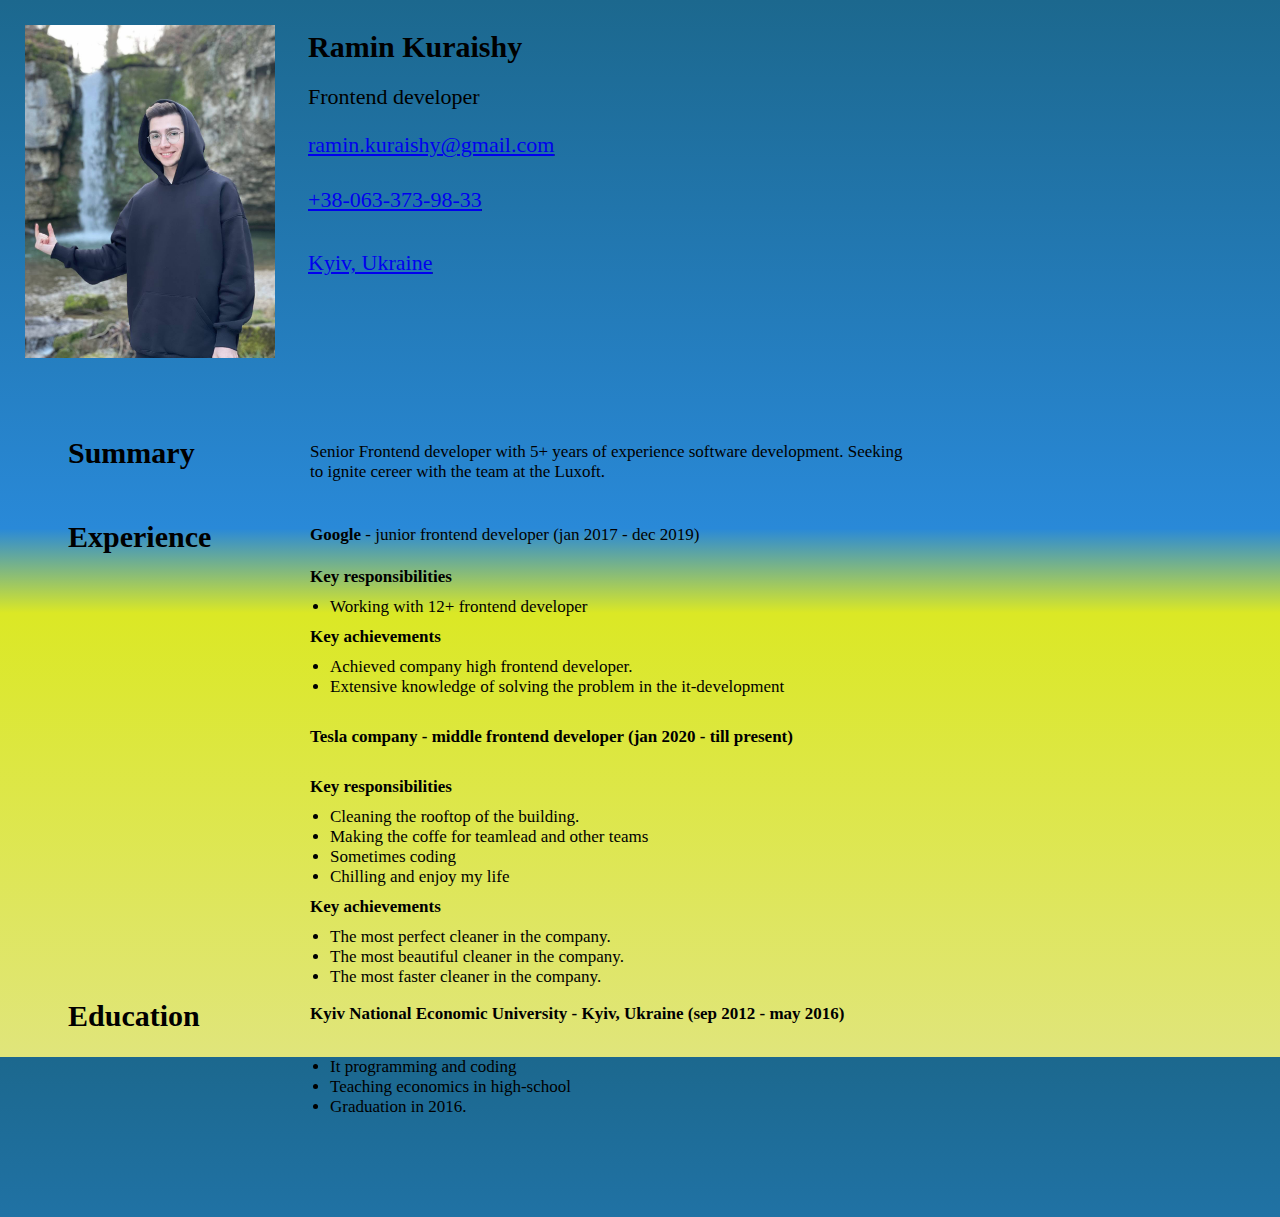
<file: index.html>
<!DOCTYPE html>
<html lang="ru">
<head>
	<meta charset="UTF-8">
	<meta http-equiv="X-UA-Compatible" content="IE=edge">
	<meta name="viewport" content="width=device-width, initial-scale=1.0">
	<title> Резюме Курайши Рамин</title>
	<link rel="stylesheet" href="CSS/1style.css">
</head>

<body>

<h1 class="name">Ramin Kuraishy</h1>
<h2 class="position">Frontend developer</h2>
<h3 class="email"> <a href="mailto: ramin.kuraishy@gmail.com "> ramin.kuraishy@gmail.com </a> </h3>
<h4 class="phone">
	<a href="tel: 38-063-373-98-33 "> +38-063-373-98-33 </a></h4>
<h5 class="location"> 
<a href="https://www.google.com/maps/place/%D0%9A%D0%B8%D0%B5%D0%B2,+%D0%A3%D0%BA%D1%80%D0%B0%D0%B8%D0%BD%D0%B0,+02000/@50.4021368,30.2525113,10z/data=!3m1!4b1!4m5!3m4!1s0x40d4cf4ee15a4505:0x764931d2170146fe!8m2!3d50.4501!4d30.5234">Kyiv, Ukraine</a>	
</h5>

<img class="image" src="IMG/IMG_3025.JPG" alt="">
<br>

<h2 class="descrition">Summary</h2>
<p class="myself" > Senior Frontend developer with 5+ years of experience software development. Seeking to ignite cereer with the team at the Luxoft.  </p>

<h2 class="descrition55">Experience</h2>
<p class="firstjob" > <span> Google </span> - junior frontend developer (jan 2017 - dec 2019) </p>

<h3 class="responsibilities" >Key responsibilities</h3>
<ul class="list" >
	<li>
		Working with 12+ frontend developer 
	</li>
</ul>

<h3 class="bold" > Key achievements </h3>
<ul class="list1" >
	<li>
		Achieved company high frontend developer.
	</li>
	<li>
		Extensive knowledge of solving the problem in the it-development
	</li>
</ul>

<h3 class="company" >Tesla company - middle frontend developer (jan 2020 - till present) </h3>

<h3 class="responsibilities2" >Key responsibilities</h3>
<ul class="list2" >
	<li>
		Cleaning the rooftop of the building.
	</li>
	<li>
Making the coffe for teamlead and other teams
	</li>
	<li>Sometimes coding</li>
	<li>Chilling and enjoy my life</li>
</ul>

<h3 class="achievements" >Key achievements</h3>

<ul class="list3" >
	<li>
		The most perfect cleaner in the company.
	</li>
	<li>
		The most beautiful cleaner in the company.
	</li>
	<li>
		The most faster cleaner in the company.
	</li>
</ul>

<h2 class="descrition2" >Education</h2>

<h2 class="study" >Kyiv National Economic University - Kyiv, Ukraine (sep 2012 - may 2016) </h2>

<ul class="list4" >
	<li>
		It programming and coding
	</li>
	<li>
		Teaching economics in high-school
	</li>
	<li>
		Graduation in 2016.
	</li>
</ul>

</body>
</html>
</file>
<file: CSS/1style.css>
body{
/* Permalink - use to edit and share this gradient: https://colorzilla.com/gradient-editor/#1c688e+0,2989d8+50,dbe825+58,e0e57b+100,e0e57b+100,1c688e+100,e0e57b+101 */
background: #1c688e; /* Old browsers */
background: -moz-linear-gradient(top,  #1c688e 0%, #2989d8 50%, #dbe825 58%, #e0e57b 100%, #e0e57b 100%, #1c688e 100%, #e0e57b 101%); /* FF3.6-15 */
background: -webkit-linear-gradient(top,  #1c688e 0%,#2989d8 50%,#dbe825 58%,#e0e57b 100%,#e0e57b 100%,#1c688e 100%,#e0e57b 101%); /* Chrome10-25,Safari5.1-6 */
background: linear-gradient(to bottom,  #1c688e 0%,#2989d8 50%,#dbe825 58%,#e0e57b 100%,#e0e57b 100%,#1c688e 100%,#e0e57b 101%); /* W3C, IE10+, FF16+, Chrome26+, Opera12+, Safari7+ */
filter: progid:DXImageTransform.Microsoft.gradient( startColorstr='#1c688e', endColorstr='#e0e57b',GradientType=0 ); /* IE6-9 */

}
.name{
    font-size: 30px;
    font-weight: 900;
    padding: 10px 0px 0px 300px;
max-width: 1200px;
min-width: 320px;

}

.position{
font-size: 22px;
font-weight: 100;
padding: 0px 0px 0px 300px;
max-width: 1200px;
min-width: 320px;

}

.email{
    font-size: 22px;
    font-weight: 100;
    padding: 0px 0px 0px 300px;
    text-decoration: underline;
    max-width: 1200px;
    min-width: 320px;
}
.email:hover{
    color: red;
}

.phone{
    font-size: 22px;
    font-weight: 100;
    padding: 0px 0px 0px 300px;
    text-decoration: underline;
    max-width: 1200px;
    min-width: 320px;
    display: flex;
}
.phone:hover{
    color: red;
}
.location{
    font-size: 22px;
    font-weight: 100;
    padding: 0px 0px 0px 300px;
    text-decoration: underline;
    max-width: 1200px;
    min-width: 320px;
}

.image{
    max-width: 250px;
    position: absolute;
    left: 25px;
    top: 25px;
    min-width: 200px;
}

.descrition{
    padding: 80px 0px 0px 60px;
    font-size: 30px;
    max-width: 1200px;
    min-width: 320px;
}

.myself{
    position: absolute;
    left: 310px;
    top: 425px;
    font-size: 17px;
    max-width: 600px;
    min-width: 320px;
}

span{font-weight: 900;}

.firstjob{
    position: absolute;
    left: 310px;
    top: 508px;
    font-size: 17px;
    max-width: 1200px;
    min-width: 320px;
    padding-right: 10px;
}

.responsibilities{
    position: absolute;
    left: 310px;
    top: 540px;
    font-size: 17px;
    max-width: 1200px;
    min-width: 320px;
    padding-top: 10px;
}

.list{
    position: absolute;
    left: 290px;
    top: 570px;
    font-size: 17px;
    max-width: 1200px;
    min-width: 320px;
    padding-top: 10px;
}

.bold{
    position: absolute;
    left: 310px;
    top: 600px;
    font-size: 17px; 
    max-width: 1200px;
    min-width: 320px;
    padding-top: 10px;
}

.list1{
    position: absolute;
    left: 290px;
    top: 630px;
    font-size: 17px;
    max-width: 1200px;
    min-width: 320px;
    padding-top: 10px;
}

.company{
    position: absolute;
    left: 310px;
    top: 680px;
    font-size: 17px;
    max-width: 1200px;
    min-width: 320px;
    padding-top: 30px;
}
.responsibilities2{
    left: 310px;
    top: 710px;
    font-size: 17px;
    position: absolute;
    max-width: 1200px;
    min-width: 320px;
    padding-top: 50px;
}

.list2{
    left: 290px;
    top: 740px;
    font-size: 17px;
    position: absolute;
    max-width: 1200px;
    min-width: 320px;
    padding-top: 50px;
}
.achievements{
    left: 310px;
    top: 830px;
    font-size: 17px;
    position: absolute;
    max-width: 1200px;
    min-width: 320px;
    padding-top: 50px;
}

.list3{
    left: 290px;
    top: 860px;
    font-size: 17px;
    position: absolute; 
    max-width: 1200px;
    min-width: 320px;
    padding-top: 50px;
}
.descrition2{

    padding: 398px 0px 0px 60px;
    font-size: 30px;
    max-width: 1200px;
    min-width: 320px;
    padding-top: 420px;
}

.study{
    left: 310px;
    top: 960px;
    font-size: 17px;
    position: absolute; 
    max-width: 1200px;
    min-width: 320px;
    padding-top: 30px;
}

.list4{
    left: 290px;
    top: 990px;
    font-size: 17px;
    position: absolute; 
   padding-bottom: 100px;
   max-width: 1200px;
   min-width: 320px;
   padding-top: 50px;
}

.descrition55{

    padding: 25px 0px 0px 60px;
    font-size: 30px;
    max-width: 1200px;
}
</file>
